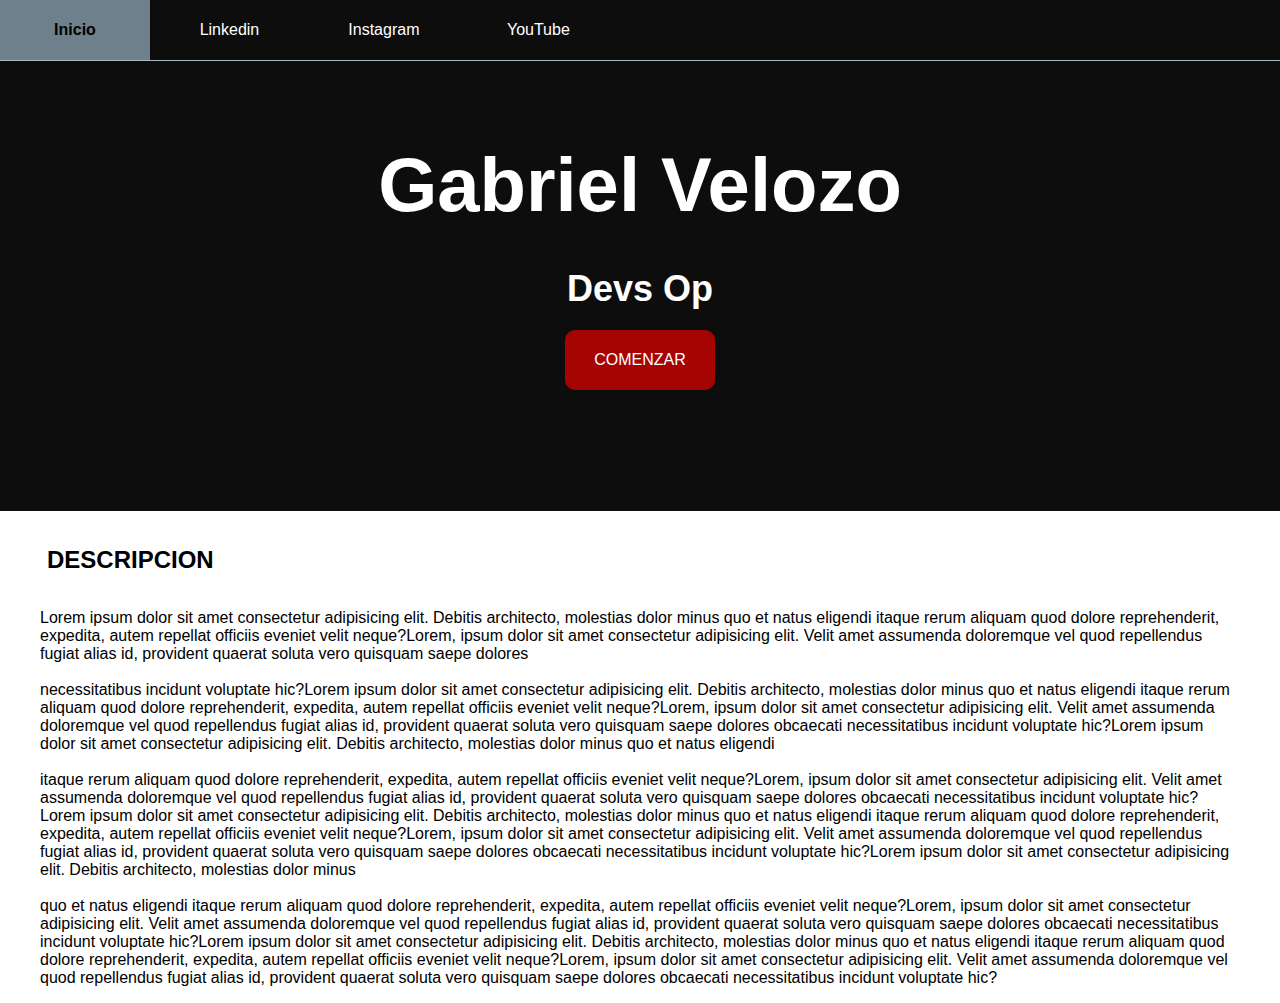
<file: 01-paguina-simple/index.html>
<!DOCTYPE html>
<html lang="en">
  <head>
    <link rel="stylesheet" href="style.css" />
    <title>Web Simple</title>
  </head>
  <body>
    <!-- * MENU -->
    <div id="menu">
      <ul>
        <li><a href="#">Inicio</a> </li>
        <li><a href="#">Linkedin</a></li>
        <li>
          <a href="#">Instagram</a>
        </li>
        <li ">
          <a href="#">YouTube</a>
        </li>
      </ul>
    </div>
    <div class="divisor"></div>
    <!-- * ENCABEZADO -->
    <div id="header">
      <h1>Gabriel Velozo</h1>
      <h2 id="title2">Devs Op</h2>
      <a id="boton" href="#">COMENZAR</a>
    </div>
    <div >
      <h2 id="title3" >DESCRIPCION</h2>
      <p>
        Lorem ipsum dolor sit amet consectetur adipisicing elit. Debitis
        architecto, molestias dolor minus quo et natus eligendi itaque rerum
        aliquam quod dolore reprehenderit, expedita, autem repellat officiis
        eveniet velit neque?Lorem, ipsum dolor sit amet consectetur adipisicing
        elit. Velit amet assumenda doloremque vel quod repellendus fugiat alias
        id, provident quaerat soluta vero quisquam saepe dolores <br><br>

        necessitatibus incidunt voluptate hic?Lorem ipsum dolor sit amet
        consectetur adipisicing elit. Debitis architecto, molestias dolor minus
        quo et natus eligendi itaque rerum aliquam quod dolore reprehenderit,
        expedita, autem repellat officiis eveniet velit neque?Lorem, ipsum dolor
        sit amet consectetur adipisicing elit. Velit amet assumenda doloremque
        vel quod repellendus fugiat alias id, provident quaerat soluta vero
        quisquam saepe dolores obcaecati necessitatibus incidunt voluptate
        hic?Lorem ipsum dolor sit amet consectetur adipisicing elit. Debitis
        architecto, molestias dolor minus quo et natus eligendi<br> <br> itaque rerum
        aliquam quod dolore reprehenderit, expedita, autem repellat officiis
        eveniet velit neque?Lorem, ipsum dolor sit amet consectetur adipisicing
        elit. Velit amet assumenda doloremque vel quod repellendus fugiat alias
        id, provident quaerat soluta vero quisquam saepe dolores obcaecati
        necessitatibus incidunt voluptate hic?Lorem ipsum dolor sit amet
        consectetur adipisicing elit. Debitis architecto, molestias dolor minus
        quo et natus eligendi itaque rerum aliquam quod dolore reprehenderit,
        expedita, autem repellat officiis eveniet velit neque?Lorem, ipsum dolor
        sit amet consectetur adipisicing elit. Velit amet assumenda doloremque
        vel quod repellendus fugiat alias id, provident quaerat soluta vero
        quisquam saepe dolores obcaecati necessitatibus incidunt voluptate
        hic?Lorem ipsum dolor sit amet consectetur adipisicing elit. Debitis
        architecto, molestias dolor minus <br> <br> quo et natus eligendi itaque rerum
        aliquam quod dolore reprehenderit, expedita, autem repellat officiis
        eveniet velit neque?Lorem, ipsum dolor sit amet consectetur adipisicing
        elit. Velit amet assumenda doloremque vel quod repellendus fugiat alias
        id, provident quaerat soluta vero quisquam saepe dolores obcaecati
        necessitatibus incidunt voluptate hic?Lorem ipsum dolor sit amet
        consectetur adipisicing elit. Debitis architecto, molestias dolor minus
        quo et natus eligendi itaque rerum aliquam quod dolore reprehenderit,
        expedita, autem repellat officiis eveniet velit neque?Lorem, ipsum dolor
        sit amet consectetur adipisicing elit. Velit amet assumenda doloremque
        vel quod repellendus fugiat alias id, provident quaerat soluta vero
        quisquam saepe dolores obcaecati necessitatibus incidunt voluptate hic?
      </p>
    </div>
  </body>
</html>
</file>
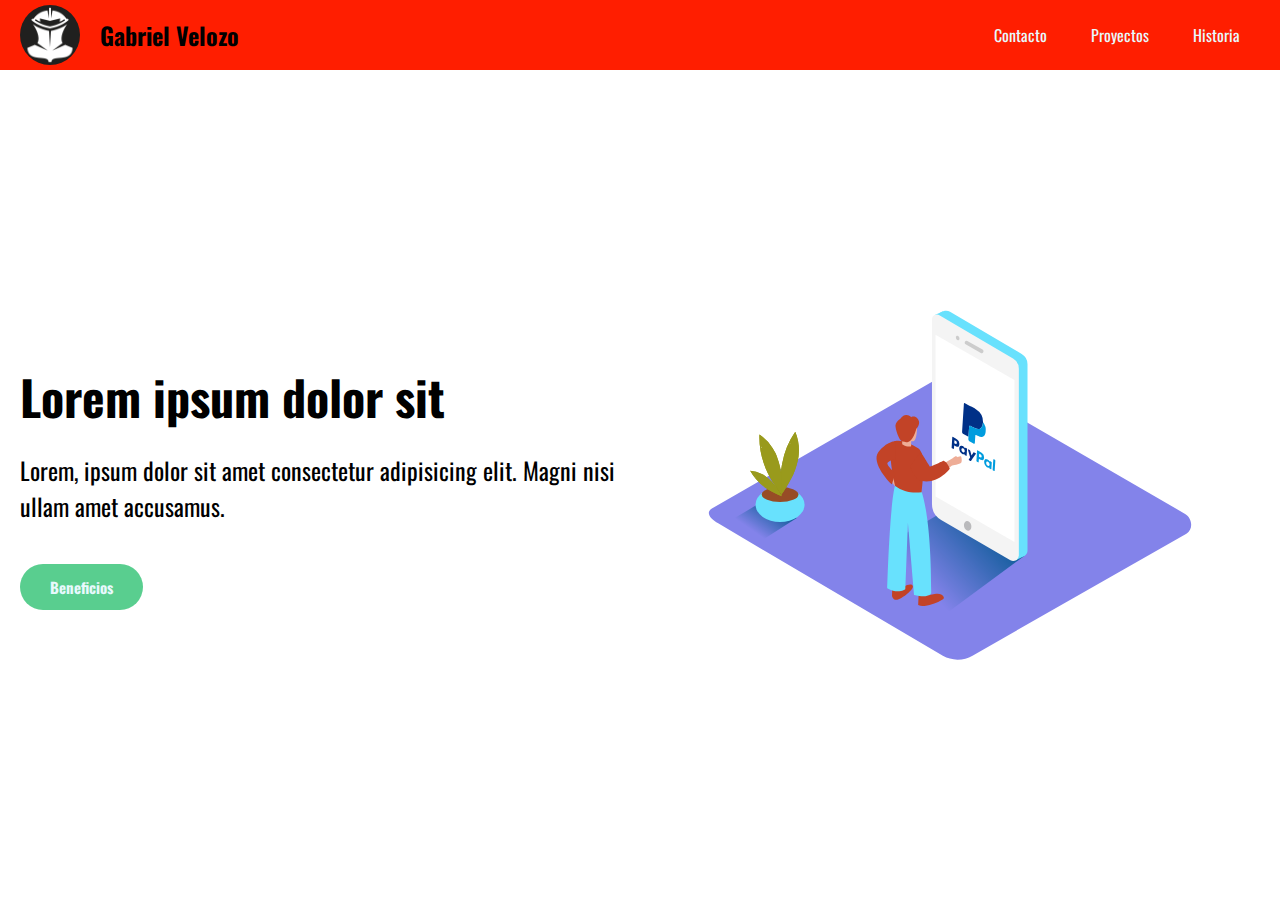
<file: 01-practica/index.html>
<!DOCTYPE html>
<html lang="es">
  <head>
    <meta charset="UTF-8" />
    <meta http-equiv="X-UA-Compatible" content="IE=edge" />
    <meta name="viewport" content="width=device-width, initial-scale=1.0" />
    <link rel="stylesheet" href="style.css" />
  </head>
  <body>
    <header class="hero">
      <nav class="nav container">
        <figure class="nav__picture">
          <img src="frog.png" alt="casco" class="nav__logo" />
          <h2 class="nav__title">Gabriel Velozo</h2>
        </figure>
        <div class="nav__links">
          <a href="#" class="nav__link">Contacto</a>
          <a href="#" class="nav__link">Proyectos</a>
          <a href="#" class="nav__link">Historia</a>
        </div>
      </nav>
      <section class="hero__main container">
        <div class="hero___texts">
          <h1 class="hero__title">Lorem ipsum dolor sit</h1>
          <p class="hero__paragraph">Lorem, ipsum dolor sit amet consectetur adipisicing elit. Magni nisi ullam amet accusamus.</p>
          <a href="#" class="btn">Beneficios</a>
        </div>
        <figure class="hero__picture">
          <img class="img" src="./img/Paypal.svg" alt="paypal" />
        </figure>
      </section>
    </header>
  </body>
</html>
</file>
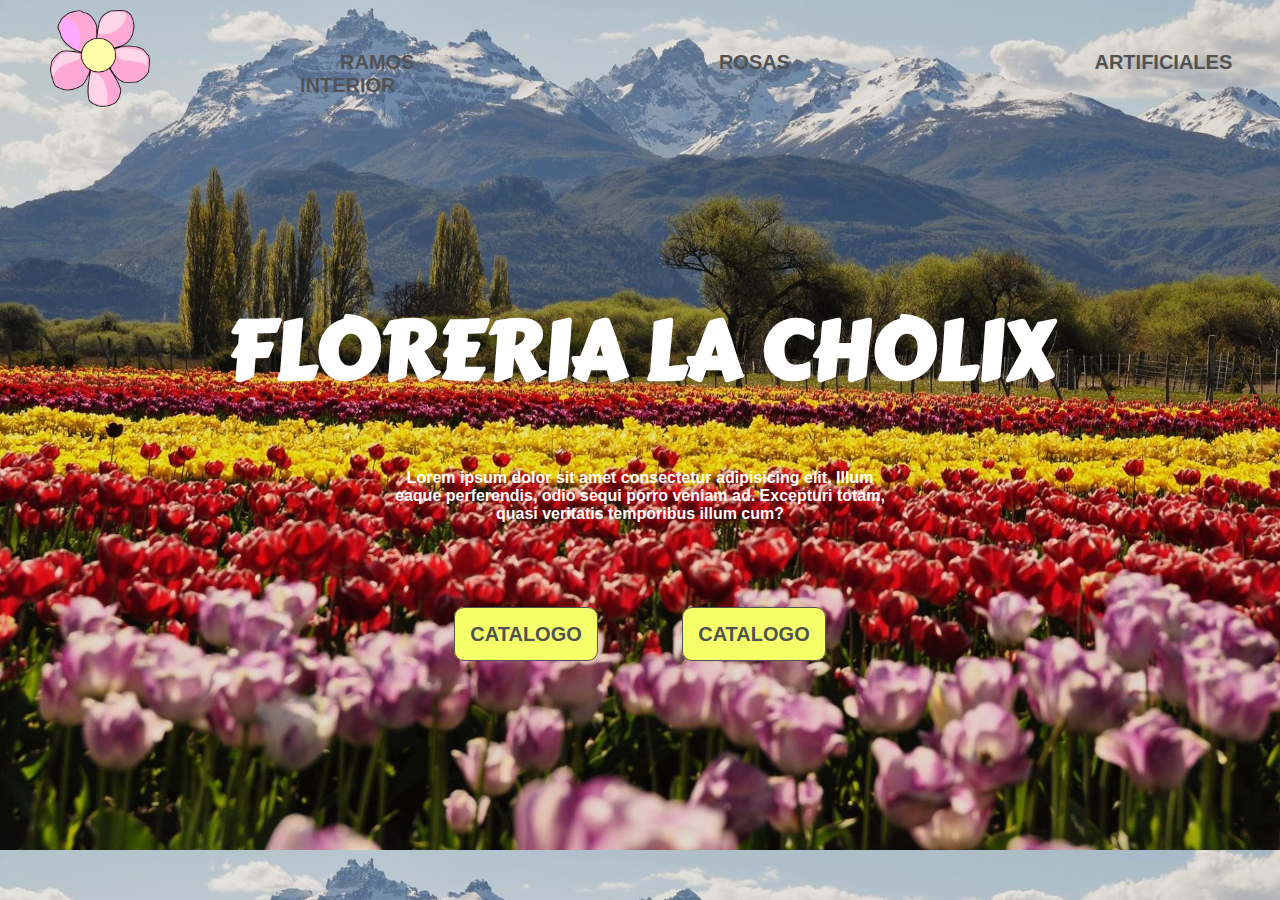
<file: 02-a-paguina-sencilla-2/index.html>
<!DOCTYPE html>
<html lang="en">
  <head>
    <link
      href="https://fonts.googleapis.com/css2?family=Carter+One&display=swap"
      rel="stylesheet"
    />
    <link rel="stylesheet" href="style.css" />
    <title>Document</title>
  </head>
  <body>
    <img src="imagen/logo2.png" alt="Logo" />
    <!-- ! NAVEGADOR -->
    <div id="menu">
      <ul>
        <li><a href="#">ramos</a></li>
        <li><a href="#">rosas</a></li>
        <li><a href="#">artificiales</a></li>
        <li><a href="#">interior</a></li>
      </ul>
    </div>
    <!-- !ENCABEZADO -->
    <div id="cabezal">
      <h1>floreria la cholix</h1>
      <p id="caja-texto">
        Lorem ipsum dolor sit amet consectetur adipisicing elit. Illum eaque
        perferendis, odio sequi porro veniam ad. Excepturi totam, quasi
        veritatis temporibus illum cum?
      </p>
    </div>
    <!-- ! BOTONES -->
    <div class="caja-centrada">
      <div class="caja rosa">catalogo</div>
      <div class="caja rosa">catalogo</div>
    </div>
  </body>
</html>
</file>
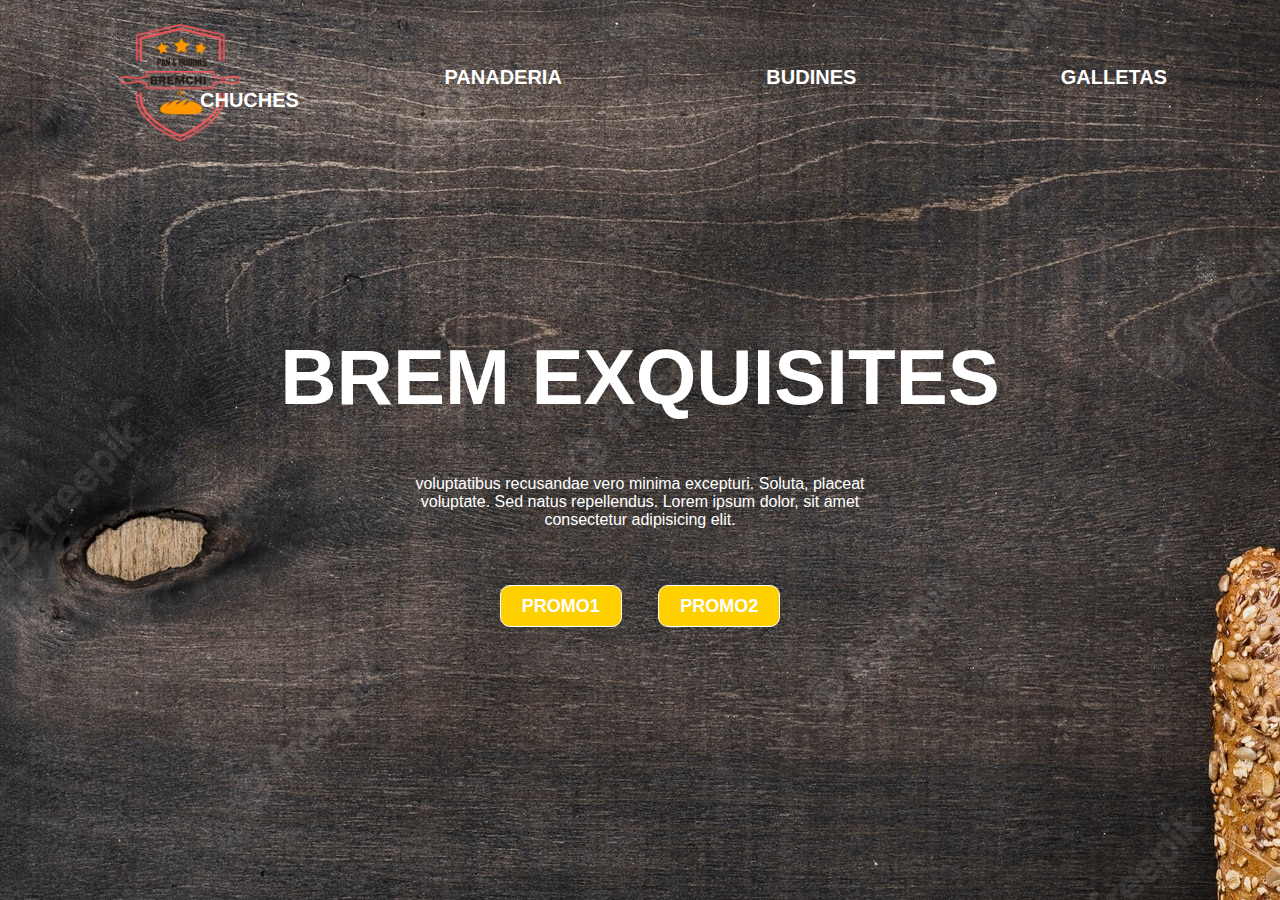
<file: 02-paguina-sencilla-2/index.html>
<!DOCTYPE html>
<html lang="en">
  <head>
    <link rel="stylesheet" href="style.css" />
    <meta name="viewport" content="width=device-width, initial-scale=1.0" />
    <title>Paguina Sencilla 2</title>
  </head>
  <body>
    <!-- ?  NAVEGADOR -->
    <nav>
        <img src="imagen/LOGO1.png" alt="Logo" />
        <ul>
          <li><a class="centrar" href="#">PANADERIA</a></li>
          <li><a class="centrar" href="#">BUDINES</a></li>
          <li><a class="centrar" href="#">GALLETAS</a></li>
          <li><a class="centrar" href="#">CHUCHES</a></li>
        </ul>
      </li>
    </nav>

    <!-- ? HEADER -->
    <div >
      <h1>BREM EXQUISITES</h1>
     <p>voluptatibus recusandae vero minima excepturi. Soluta, placeat voluptate. Sed natus repellendus.
        Lorem ipsum dolor, sit amet consectetur adipisicing elit. </p>
        <div class="centrado">
            <!-- ?BOTON 1 -->
            <div class="boton"><a class="letra" href="#">promo1</a></div>
            <!--? BOTON 2  -->
            <div class="boton"><a class="letra" href="#">promo2</a></div>
        </div>
    </div>
  </body>
</html>
</file>
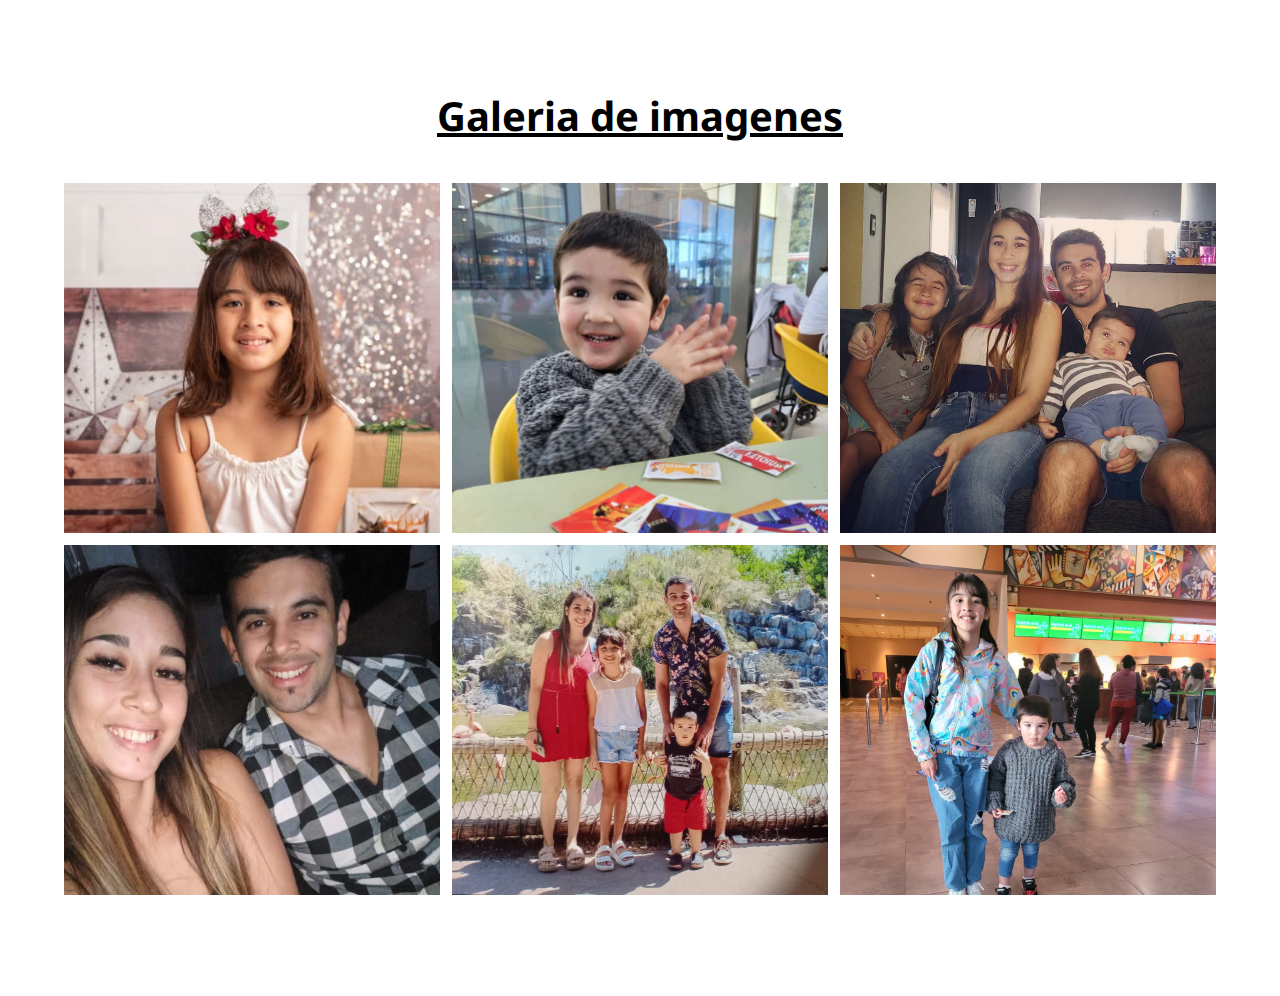
<file: 02-practica/index.html>
<!DOCTYPE html>
<html lang="en">
  <head>
    <meta charset="UTF-8" />
    <meta http-equiv="X-UA-Compatible" content="IE=edge" />
    <link rel="stylesheet" href="style.css" />
    <meta name="viewport" content="width=device-width, initial-scale=1.0" />
    <title>Practice Gallery</title>
  </head>
  <body>
    <main class="gallery__container">
      <h1 class="gallery__tittle">Galeria de imagenes</h1>
      <div class="gallery__box">
        <figure class="gallery__picture">
          <img src="./img2/cinco.png" alt="cinco" class="gallery__img" />
        </figure>
        <figure class="gallery__picture">
          <img src="./img2/cuatro.jpg" alt="cuatro" class="gallery__img postion" />
        </figure>
        <figure class="gallery__picture">
          <img src="./img2/tres.png" alt="tres" class="gallery__img" />
        </figure>
        <figure class="gallery__picture">
          <img src="./img2/dos.jpg" alt="dos" class="gallery__img position--uno" />
        </figure>
        <figure class="gallery__picture">
          <img src="./img2/uno.jpg" alt="uno" class="gallery__img" />
        </figure>
        <figure class="gallery__picture">
          <img src="./img2/seis.jpg" alt="seis" class="gallery__img position--dos" />
        </figure>
      </div>
    </main>
  </body>
</html>
</file>
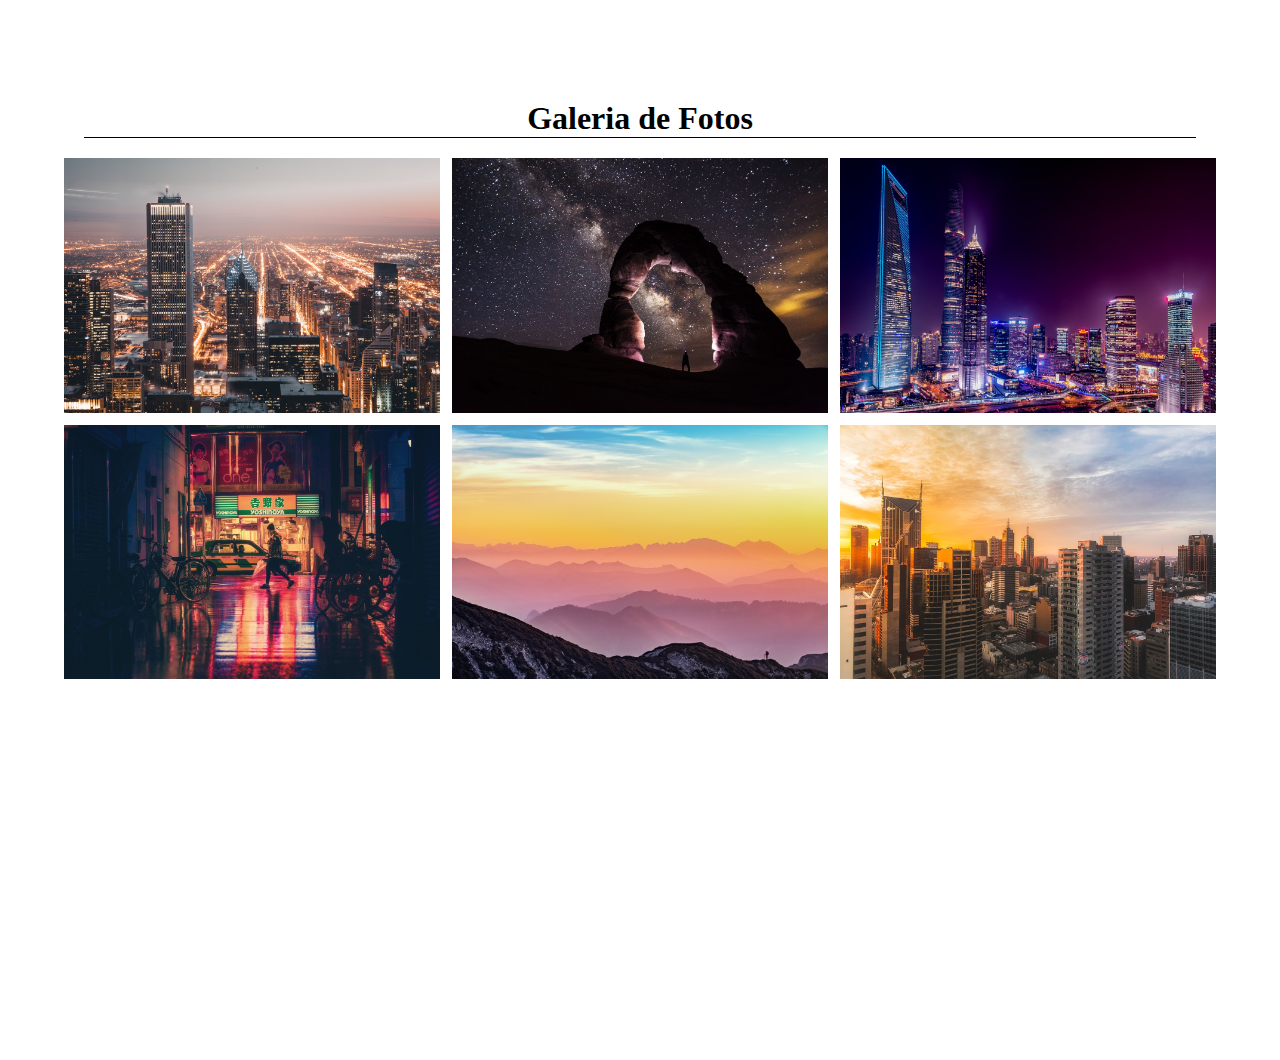
<file: 02A-practica/index.html>
<!DOCTYPE html>
<html lang="en">
  <head>
    <meta charset="UTF-8" />
    <meta http-equiv="X-UA-Compatible" content="IE=edge" />
    <meta name="viewport" content="width=device-width, initial-scale=1.0" />
    <link rel="stylesheet" href="style.css" />
    <title>Galeria de crotis</title>
  </head>
  <body>
    <main class="galeria">
      <div class="galeria__encabezado">
        <h1 class="galeria__title">Galeria de Fotos</h1>
      </div>
      <div class="galeria__box">
        <figure class="galeria__imagen"><img src="../02-practica/img/uno.jpg" alt="ciudad" class="galeria__img" /></figure>
        <figure class="galeria__imagen"><img src="../02-practica/img/dos.jpg" alt="noche" class="galeria__img" /></figure>
        <figure class="galeria__imagen"><img src="../02-practica/img/tres.jpg" alt="ciudad-noche" class="galeria__img" /></figure>
        <figure class="galeria__imagen"><img src="../02-practica/img/cuatro.jpg" alt="barrio" class="galeria__img" /></figure>
        <figure class="galeria__imagen"><img src="../02-practica/img/cinco.jpg" alt="montana" class="galeria__img" /></figure>
        <figure class="galeria__imagen"><img src="../02-practica/img/seis.jpg" alt="ciudad-2" class="galeria__img" /></figure>
      </div>
    </main>
  </body>
</html>
</file>
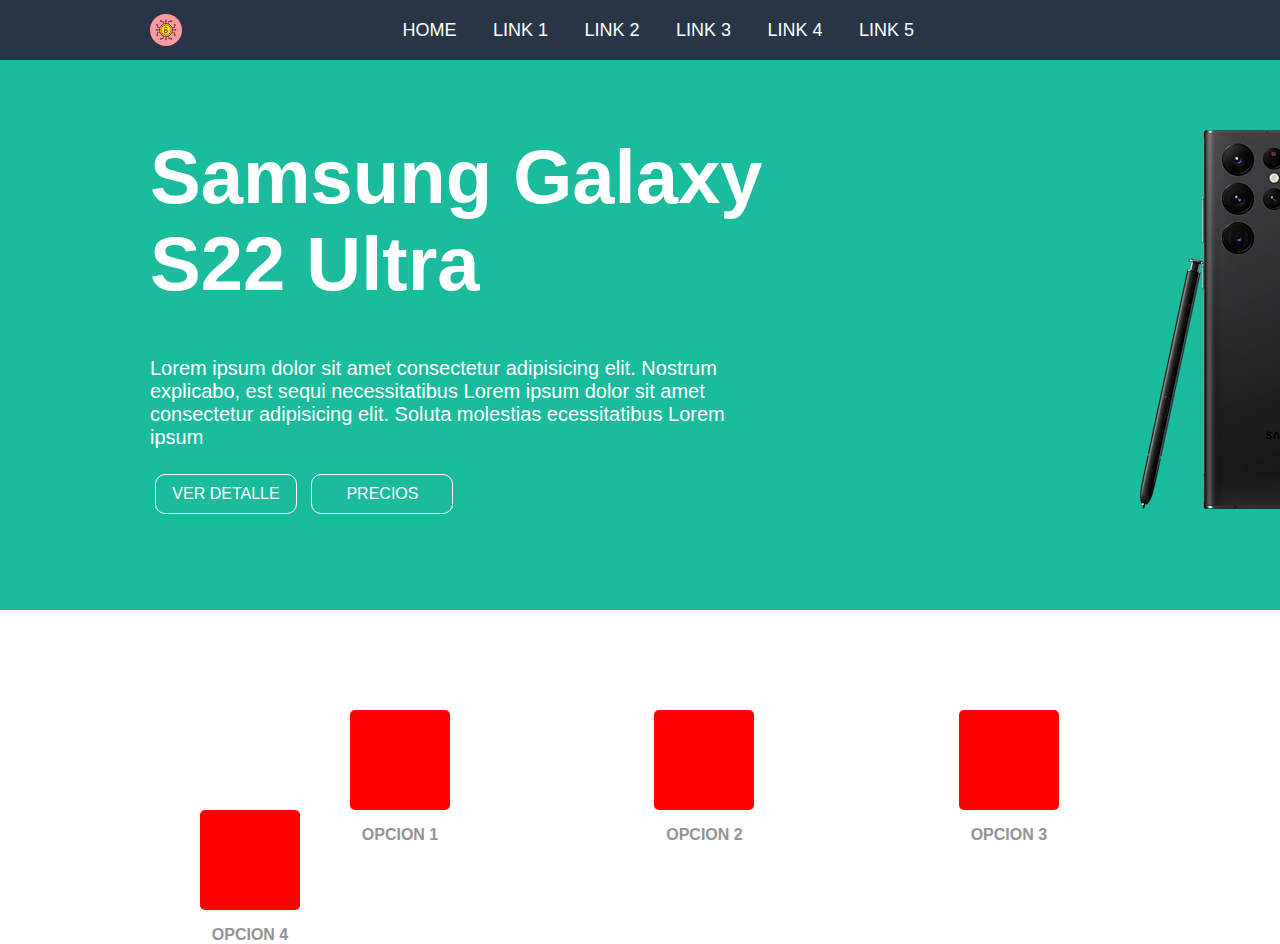
<file: 03-paguina-sencilla-3/index.html>
<!DOCTYPE html>
<html lang="en">
  <head>
    <link rel="stylesheet" href="style.css" />
    <title>samsung</title>
  </head>
  <body>
    <!-- ?-----------------NAVEGADOR-------------- -->
    <div id="menu">
      <img id="logo" src="imagen/logo.png" alt="logo" />
      <ul>
        <li><a href="#">home</a></li>
        <li><a href="#">link 1</a></li>
        <li><a href="#">link 2</a></li>
        <li><a href="#">link 3</a></li>
        <li><a href="#">link 4</a></li>
        <li><a href="#">link 5</a></li>
      </ul>
    </div>
    <!-- ?-------------HEADER------------- -->
    <div class="verde">
      <div class="phone"><img src="imagen/samsung.webp" alt="samsung" /></div>
      <div id="header">
        <h1>
          samsung galaxy <br />
          s22 ultra
        </h1>
        <p id="descripcion">
          Lorem ipsum dolor sit amet consectetur adipisicing elit. Nostrum
          explicabo, est sequi necessitatibus Lorem ipsum dolor sit amet
          consectetur adipisicing elit. Soluta molestias ecessitatibus Lorem
          ipsum
        </p>
      </div>
      <div class="centrar">
        <div class="caja">VER DETALLE</div>
        <div class="caja">PRECIOS</div>
      </div>
    </div>
    <div class="cubos">
      <div class="contenedor"><p class="texto">opcion 1</p></div>
      <div class="contenedor"><p class="texto">opcion 2</p></div>
      <div class="contenedor"><p class="texto">opcion 3</p></div>
      <div class="contenedor"><p class="texto">opcion 4</p></div>
    </div>
  </body>
</html>
</file>
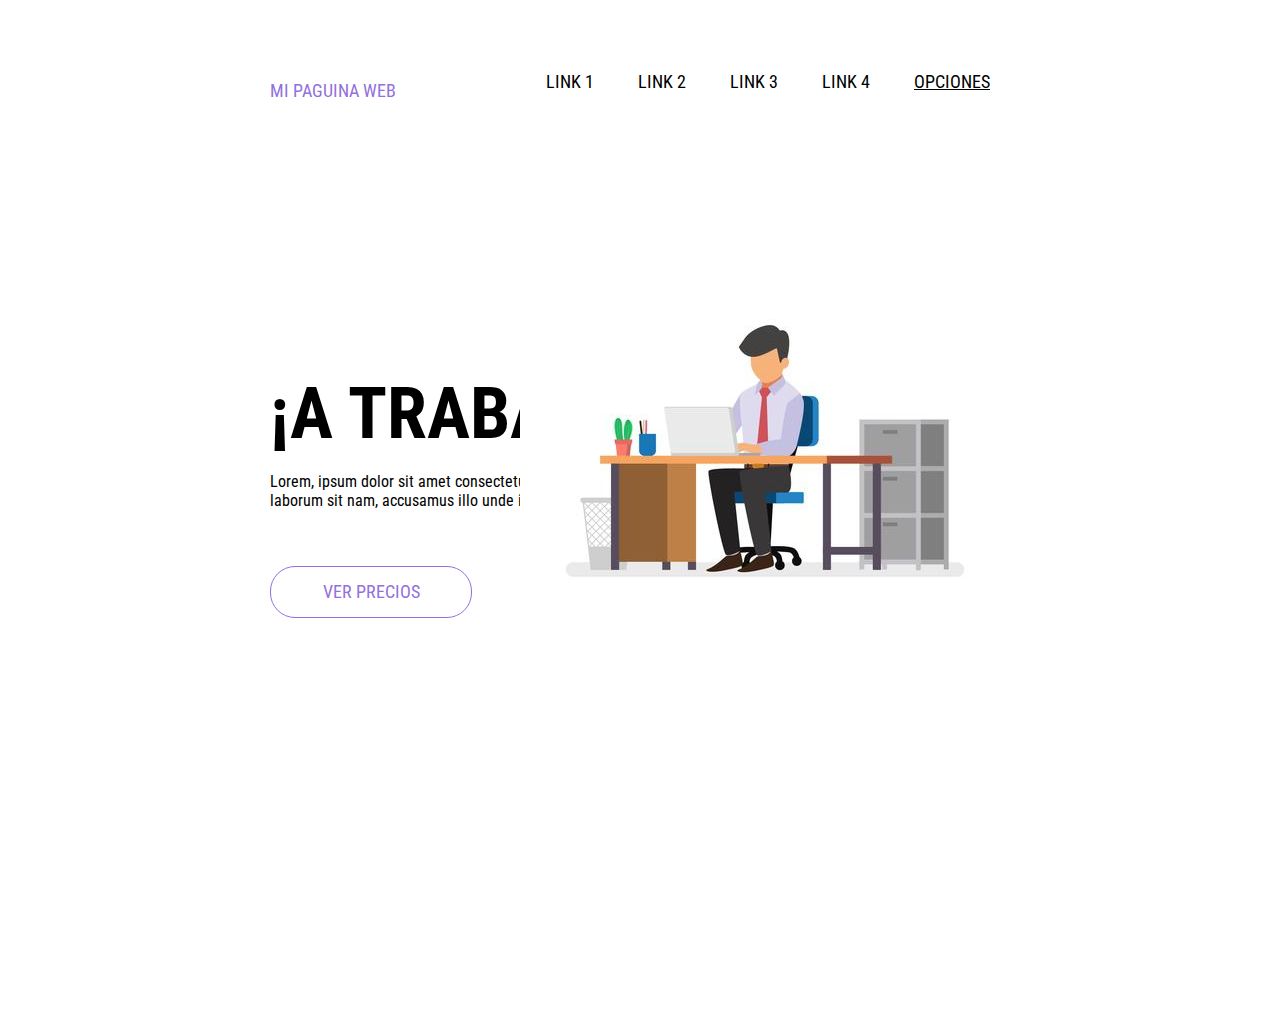
<file: 04-paguina-sencilla-4/index.html>
<!DOCTYPE html>
<html lang="en">
  <head>
    <link rel="stylesheet" href="style.css" />
    <link
      href="https://fonts.googleapis.com/css2?family=Roboto+Condensed:ital,wght@1,700&display=swap"
      rel="stylesheet"
    />
    <title>Mi Paguina Web</title>
  </head>
  <body>
    <!-- ?NAVEGADOR -->
    <div class="menu">
      <p id="first">mi paguina web</p>

      <ul>
        <li><a href="#">Link 1</a></li>
        <li><a href="#">link 2</a></li>
        <li><a href="#">link 3</a></li>
        <li><a href="#">link 4</a></li>
        <li>
          <a href="#"><u>opciones</u></a>
        </li>
      </ul>
    </div>
    <div class="espacio"></div>
    <div class="contenido">
      <h1>¡a trabajar!</h1>
      <p id="second">
        Lorem, ipsum dolor sit amet consectetur adipisicing elit. Alias nulla et
        laborum sit nam, accusamus illo unde iusto!
      </p>
      <img src="imagen/escritorio.jpg" alt="escritorio" />
    </div>
    <div class="contenedor">ver precios</div>
  </body>
</html>
</file>
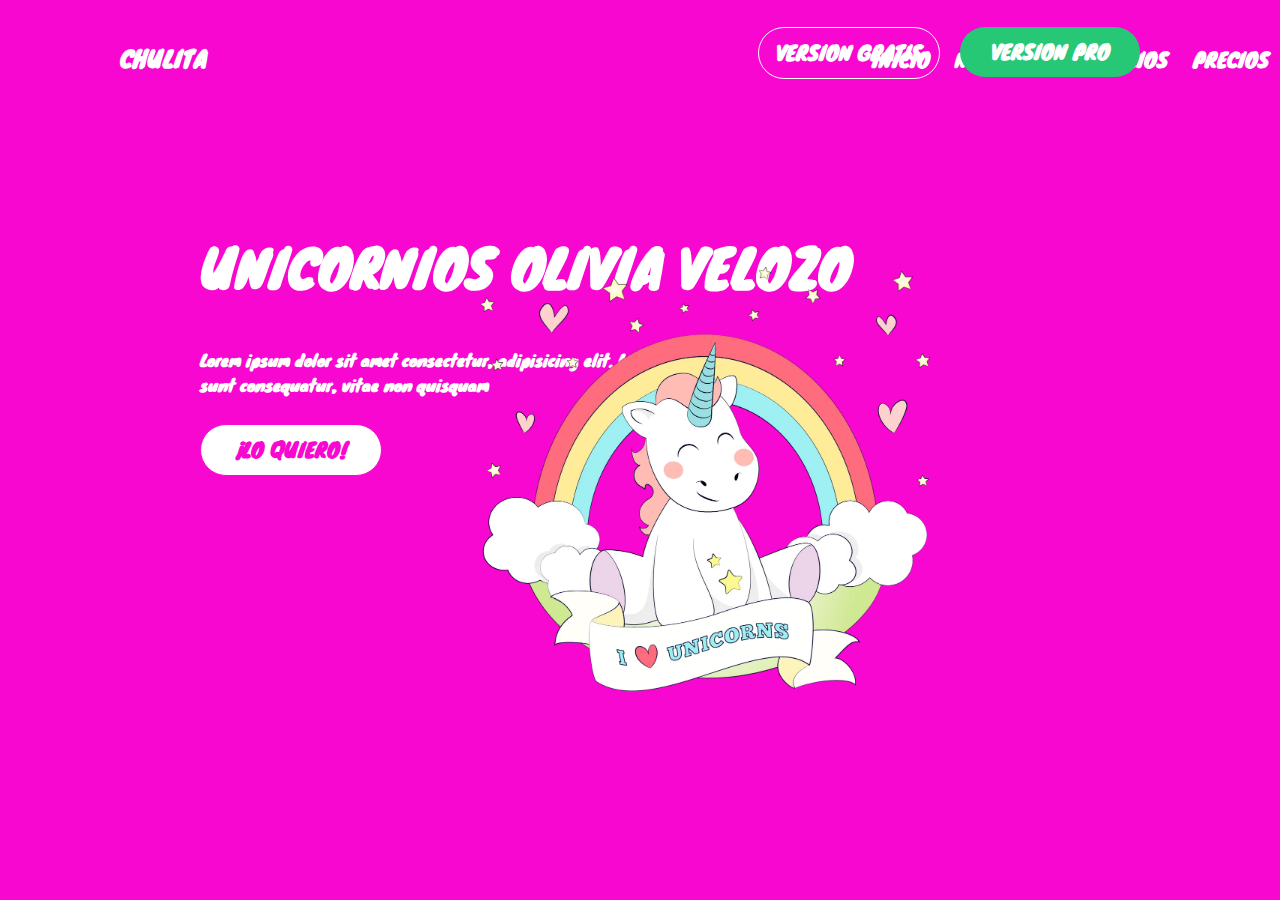
<file: 05-paguina-sencilla-5/index.html>
<!DOCTYPE html>
<html lang="en">
  <head>
    <link rel="stylesheet" href="css/generales.css" />
    <link rel="stylesheet" href="css/menu.css" />
    <link
      href="https://fonts.googleapis.com/css2?family=Knewave&display=swap"
      rel="stylesheet"
    />
    <link rel="stylesheet" href="css/contenido.css" />
    <meta name="viewport" content="width=device-width, initial-scale=1.0" />
    <title>UNICORNIOS</title>
  </head>
  <body>
    <!-- ?MENUUUUU -->
    <div id="menu">
      <div class="logo">Chulita</div>
      <ul>
        <li><a href="#">inicio</a></li>
        <li><a href="#">nosotros</a></li>
        <li><a href="#">servicios</a></li>
        <li><a href="#">precios</a></li>
      </ul>
      <div class="boton direccion-derecha btn-verde">version pro</div>
      <div class="boton direccion-derecha">version gratis</div>
    </div>
    <!-- ? CONTENIDO -->
    <div id="cabecera">
      <h1>unicornios olivia velozo</h1>
      <p>
        Lorem ipsum dolor sit amet consectetur, adipisicing elit. Laborum
        explicabo sunt consequatur, vitae non quisquam
      </p>
      <div class="boton btn-cabecera">¡lo quiero!</div>
      <img
        src="imagen/contenido.webp"
        alt="contendio"
        class="direccion-derecha"
      />
    </div>
  </body>
</html>
</file>
<file: 01-paguina-simple/style.css>
body {
  margin: 0;
  font-family: Verdana, Geneva, Tahoma, sans-serif;
}

#menu {
  height: 60px;
  background: #0d0d0d;
}

ul {
  margin: 0;
  padding: 0;
}

li {
  display: inline-block;
}

a {
  display: inline-block;
  text-decoration: none;
  color: white;
  height: 60px;
  width: 150px;
  text-align: center;
  line-height: 60px;
}

a:hover {
  background: #6d808c;
  cursor: pointer;
  color: black;
  font-weight: 900;
}

.divisor {
  height: 1px;
  background: #aab9bf;
}

h1 {
  font-size: 76px;
  padding: 80px;
  padding-bottom: 40px;
  margin: 0;
  color: white;
}
#title2 {
  font-size: 36px;
  margin: 0;
  padding-bottom: 20px;
  color: white;
}
#header {
  height: 450px;
  background: #0d0d0d;
  text-align: center;
}
#boton {
  /* margin: 30px; */
  background: #a60303;
  border-radius: 10px;
  color: white;
}
#title3 {
  margin-left: 32px;
  padding: 15px;
}
p {
  margin-left: 40px;
  margin-right: 40px;
}
</file>
<file: 01-practica/style.css>
@import url("https://fonts.googleapis.com/css2?family=Oswald:wght@300;400;500;700&display=swap");
* {
  margin: 0;
  padding: 0;
  box-sizing: border-box;
}
body {
  font-family: "Oswald", sans-serif;
}
.container {
  width: 100%;
  padding: 0 20px;
}
.nav {
  background: #ff1e00;
  height: 70px;
  display: flex;
  justify-content: space-between;
  align-items: center;
}
.nav__picture {
  display: flex;
  width: fit-content;
  align-items: center;
  height: 60px;
}
.nav__logo {
  max-width: 200px;
  height: 100%;
  border-radius: 50%;
}
.nav__title {
  margin-left: 20px;
  font-size: 1.5rem;
  font-weight: bold;
}
.btn {
  border: none;
  background-color: #59ce8f;
  color: #e8f9fd;
  padding: 12px 30px;
  border-radius: 30px;
  font-size: 15px;
  font-weight: bold;
  transition: 0.4s;
}
.btn:hover {
  transform: scale(1.2);
  cursor: pointer;
}
.nav__link {
  text-decoration: none;
  font-weight: 1rem;
  color: #e8f9fd;
  margin: 0 20px;
}
.nav__link:hover {
  color: #000000;
  font-weight: bold;
}
.hero__main {
  display: flex;
  height: calc(100vh - 70px);
  align-items: center;
  min-height: 600px;
}
.hero___texts {
  flex: 1;
}
.hero__picture {
  flex: 1;
}
.img {
  width: 100%;
  max-width: 500px;
  display: block;
  margin: 0 auto;
}
.hero__title {
  font-size: 3rem;
  margin-bottom: 20px;
}
.hero__paragraph {
  font-size: 1.5rem;
  display: block;
  margin-bottom: 40px;
}
.btn {
  display: inline-block;
  text-decoration: none;
}
@media screen and (max-width: 900px) {
  .nav {
    flex-direction: column;
    height: 120px;
    justify-content: space-evenly;
  }
  .nav__picture {
    justify-content: center;
  }
  .hero__main {
    flex-direction: column;
    margin-top: 100px;
  }
  .hero__picture {
    order: -1;
  }
  .img {
    max-width: 400px;
  }
  .hero___texts {
    justify-content: center;
    display: flex;
    flex-direction: column;
    align-items: center;
  }
  .hero__title {
    padding: 0 20px;
  }
  .hero__paragraph {
    padding: 0 20px;
  }
  .btn {
    margin-bottom: 30px;
    font-size: 1.5rem;
  }
}
</file>
<file: 02-a-paguina-sencilla-2/style.css>
body {
  margin: 0px;
  background-image: url(imagen/fondo.jpg);
  background-size: cover;
  font-family: Arial, Helvetica, sans-serif;
  text-transform: uppercase;
}
img {
  width: 100px;
  margin: 10px;
  margin-left: 50px;
}
ul {
  display: inline;
  margin: 0;
  position: relative;
  bottom: 70px;
}
li {
  display: inline-block;
}
a {
  text-decoration: none;
  color: #525252;
  margin-left: 300px;
  font-weight: 600;
  font-size: 20px;
}
a:hover {
  color: #525252;
  font-weight: 900;
}
#cabezal {
  text-align: center;
}
h1 {
  font-size: 82px;
  color: white;
  margin-top: 120px;
  font-family: "Carter One", cursive;
}
p {
  color: white;
}
#caja-texto {
  margin: auto;
  width: 500px;
  text-transform: none;
  font-weight: 600;
}
.caja-centrada {
  width: fit-content;
  margin: auto;
  margin-top: 100px;
}
.caja {
  width: 100px;
  height: 50px;
  border: 1px solid #525252;
  color: #525252;
  border-radius: 10px;
  background: rgb(245, 255, 104);
  font-size: 20px;
  font-weight: 900;
  display: inline;
  cursor: pointer;
  padding: 15px;
  margin: 40px;
}
.rosa:hover {
  background: #e66ccb;
}
</file>
<file: 02-paguina-sencilla-2/style.css>
body {
  background-image: url(imagen/fondo.jpg);
  background-repeat: no-repeat;
  margin: 0;
  font-family: Arial, Helvetica, sans-serif;
}

img {
  width: 120px;
  margin-top: 24px;
  margin-left: 120px;
}
ul {
  display: inline;
  margin: 0;
  padding-left: 0;
  list-style-type: none;
  position: relative;
  bottom: 60px;
}

li {
  display: inline-block;
  margin-left: 200px;
}

.centrar {
  text-decoration: none;
  color: white;
  font-weight: 600;
  font-size: 20px;
}
.centrar:hover {
  color: white;
  font-size: 30px;
  font-weight: 750;
}

h1 {
  font-size: 78px;
  color: white;
  margin-top: 160px;
  text-align: center;
}
p {
  width: 500px;
  color: white;
  text-align: center;
  margin: auto;
}
.letra {
  font-size: 18px;
  color: white;
  text-decoration: none;
  line-height: 40px;
  text-transform: uppercase;
}
.boton {
  width: 120px;
  display: inline-block;
  height: 40px;
  text-align: center;
  border-radius: 10px;
  background: rgb(255, 208, 0);
  margin: 16px;
  border: 1px solid white;
  font-weight: 900;
}
.boton:hover {
  background: rgb(255, 166, 0);
}
.centrado {
  margin: auto;
  width: fit-content;
  /*  padding: 40px; */
  margin-top: 40px;
}
</file>
<file: 02-practica/style.css>
@import url("https://fonts.googleapis.com/css2?family=Noto+Sans:wght@300;400;700&display=swap");
* {
  margin: 0;
  padding: 0;
  box-sizing: border-box;
}
body {
  font-family: "Noto Sans", sans-serif;
}
.gallery__container {
  width: 90%;
  max-width: 1200px;
  margin: 3em auto;
  height: 100vh;
}
.gallery__tittle {
  text-align: center;
  padding: 1em 0;
  font-size: 2.5rem;
  text-decoration: underline;
}
.gallery__box {
  display: flex;
  flex-wrap: wrap;
  gap: 12px;
}
.gallery__picture {
  flex: 350px;
  height: 350px;
}
.gallery__img {
  width: 100%;
  height: 100%;
  object-fit: cover;
}
.postion {
  object-position: 30% 25%;
}
.position--uno {
  object-position: 10% 1%;
}
.position--dos {
  object-position: 50% 15%;
}
</file>
<file: 02A-practica/style.css>
* {
  margin: 0;
  padding: 0;
  box-sizing: border-box;
}
.galeria {
  margin: 80px auto;
  width: 90%;
  height: 100vh;
  max-width: 1200px;
  overflow: hidden;
}
.galeria__encabezado {
  text-align: center;
  margin: 20px;
  border-bottom: 1px solid black;
}
.galeria__box {
  display: flex;
  flex-wrap: wrap;
  gap: 12px;
}
.galeria__imagen {
  width: 30%;
  min-width: 200px;
  flex: 350px;
}
.galeria__img {
  width: 100%;
  height: 100%;
  object-fit: cover;
}
</file>
<file: 03-paguina-sencilla-3/style.css>
body {
  margin: 0;
  font-family: Arial, Helvetica, sans-serif;
}
#menu {
  background: #293648;
  height: 60px;
}
#logo {
  padding-top: 14px;
  padding-left: 150px;
}
ul {
  display: inline;
  margin: 0;
  padding: 0;
  margin-right: 350px;
  float: right;
}

li {
  display: inline-block;
}
a {
  color: white;
  font-size: 18px;
  text-transform: uppercase;
  text-decoration: none;
  line-height: 60px;
  padding: 0 16px;
}
a:hover {
  color: #4aa1a0;
}
.verde {
  background: #1bbc9d;
  height: 550px;
}
.phone {
  margin: 0;
  position: relative;
  padding-left: 1000px;
}
h1 {
  margin: 0;
  padding-left: 150px;
  font-size: 76px;
  text-transform: capitalize;
  position: relative;
  bottom: 450px;
  color: white;
}
#descripcion {
  margin: 0;
  padding-left: 150px;
  font-size: 20px;
  position: relative;
  bottom: 400px;
  width: 600px;
  font-weight: 500;
  color: white;
}
.centrar {
  display: inline;
  margin-left: 150px;
  position: relative;
  bottom: 380px;
}
.caja {
  display: inline-block;
  width: 120px;
  background: ;
  border: 1px solid white;
  border-radius: 10px;
  padding: 10px;
  margin: 5px;
  color: white;
  text-align: center;
  cursor: pointer;
}

.cubos {
  display: inline;
  margin-left: 150px;
  margin-right: 150px;
  position: relative;
  top: 100px;
}
.contenedor {
  display: inline-block;
  width: 100px;
  height: 100px;
  background: red;
  margin-left: 200px;
  border-radius: 5px;
  cursor: pointer;
}
.texto {
  position: relative;
  top: 100px;
  text-align: center;
  text-transform: uppercase;
  color: #949494;
  font-weight: 700;
}
</file>
<file: 04-paguina-sencilla-4/style.css>
body {
  margin: 0;
}
.menu {
  position: relative;
  top: 80px;
}
#first {
  text-transform: uppercase;
  margin: 0 270px;
  color: mediumpurple;
  font-family: "Roboto Condensed", sans-serif;
  cursor: pointer;
  font-size: 18px;
}
ul {
  display: inline;
  float: right;
  margin: 0;
  padding: 0;
  margin: 0 270px;
}
li {
  display: inline-block;
  margin: 0 20px;
}
a {
  text-decoration: none;
  text-transform: uppercase;
  color: black;
  position: relative;
  font-size: 18px;
  bottom: 30px;
  color: black;
  font-family: "Roboto Condensed", sans-serif;
}
a:hover {
  color: mediumpurple;
}
/*  ! BARRA NAVEGACION */
.espacio {
  height: 350px;
}
.contenido {
  margin-left: 270px;
}

h1 {
  font-family: "Roboto Condensed", sans-serif;
  font-size: 72px;
  margin: 0;
  text-transform: uppercase;
}
#second {
  width: 500px;
  font-family: "Roboto Condensed", sans-serif;
}
img {
  float: right;
  margin-right: 270px;
  position: relative;
  bottom: 320px;
}
.contenedor {
  display: inline-block;
  border: 1px solid mediumpurple;
  color: mediumpurple;
  font-family: "Roboto Condensed", sans-serif;
  margin-left: 270px;
  border-radius: 25px;
  width: 200px;
  height: 50px;
  line-height: 50px;
  text-align: center;
  margin-top: 40px;
  text-transform: uppercase;
  font-size: 18px;
  cursor: pointer;
}
</file>
<file: 05-paguina-sencilla-5/css/generales.css>
body {
  margin: 0;
  font-family: "Knewave", cursive;
  background: #f807d0;
}
.direccion-derecha {
  float: right;
}
.boton {
  width: 180px;
  display: inline-block;
  height: 50px;
  border: solid 1px;
  border-radius: 40px;
  color: white;
  font-size: 20px;
  font-weight: bold;
  line-height: 50px;
  text-align: center;
  text-transform: uppercase;
  margin-right: 20px;
  position: relative;
  bottom: 13px;
  cursor: pointer;
}
</file>
<file: 05-paguina-sencilla-5/css/menu.css>
#menu {
  margin: 40px 120px;
}
.logo {
  color: white;
  font-weight: bold;
  text-transform: uppercase;
  display: inline-block;
  font-size: 23px;
  position: relative;
}
ul {
  display: inline;
  position: relative;
  left: 600px;
}
li {
  display: inline-block;
  margin-left: 20px;
}
a {
  text-transform: uppercase;
  text-decoration: none;
  font-size: 20px;
  color: white;
  font-weight: bold;
}
.btn-verde {
  background-color: #26c876;
  border: #26c876;
}
</file>
<file: 05-paguina-sencilla-5/css/contenido.css>
#cabecera {
  margin-left: 200px;
}
h1 {
  color: white;
  font-size: 52px;
  font-weight: bold;
  text-transform: uppercase;
  margin: 150px 0 0;
}
p {
  color: white;
  font-weight: bold;
  font-size: 16px;
  width: 550px;
  margin: 40px 0;
}
.btn-cabecera {
  background: white;
  color: #f807d0;
}
img {
  width: 450px;
  position: relative;
  bottom: 170px;
  right: 350px;
}
</file>
